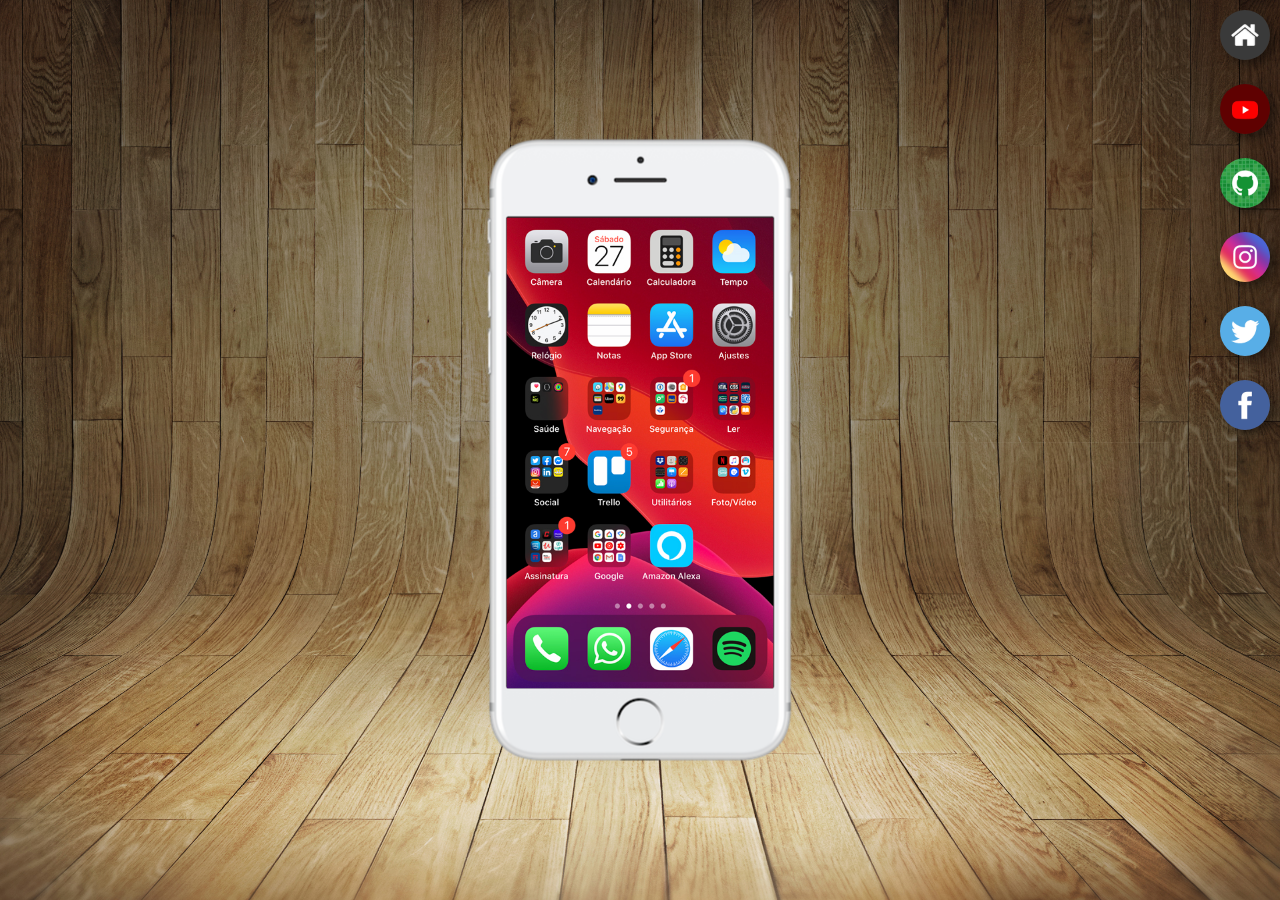
<file: index.html>
<!DOCTYPE html>
<html lang="pt-br">
<head>
    <meta charset="UTF-8">
    <meta name="viewport" content="width=device-width, initial-scale=1.0">
    <title>Projetos Redes Sociais</title>
    <link rel="shortcut icon" href="favicon.ico" type="image/x-icon">
    <link rel="stylesheet" href="estilos/style.css">
</head>
<body>
    <main>
        <section id="telefone">
            <iframe src="home.html" name="tela" id="tela" frameborder="0">
                Seu navegado não é compativel com isso.
            </iframe>
        </section>
        <section id="redes-sociais">
            <a href="#" target="tela"><img src="imagens/logo-home.jpg" alt="Home"></a><br>
            <a href="#" target="tela"><img src="imagens/logo-youtube.jpg" alt="YouTube"></a><br>
            <a href="#" target="tela"><img src="imagens/logo-github.jpg" alt="Github"></a><br>
            <a href="#" target="tela"><img src="imagens/logo-instagram.jpg" alt="Instagram"></a><br>
            <a href="#" target="tela"><img src="imagens/logo-twitter.jpg" alt="Twitter"></a><br>
            <a href="#" target="tela"><img src="imagens/logo-facebook.jpg" alt="Facebook"></a><br>
        </section>
    </main>
</body>
</html>
</file>
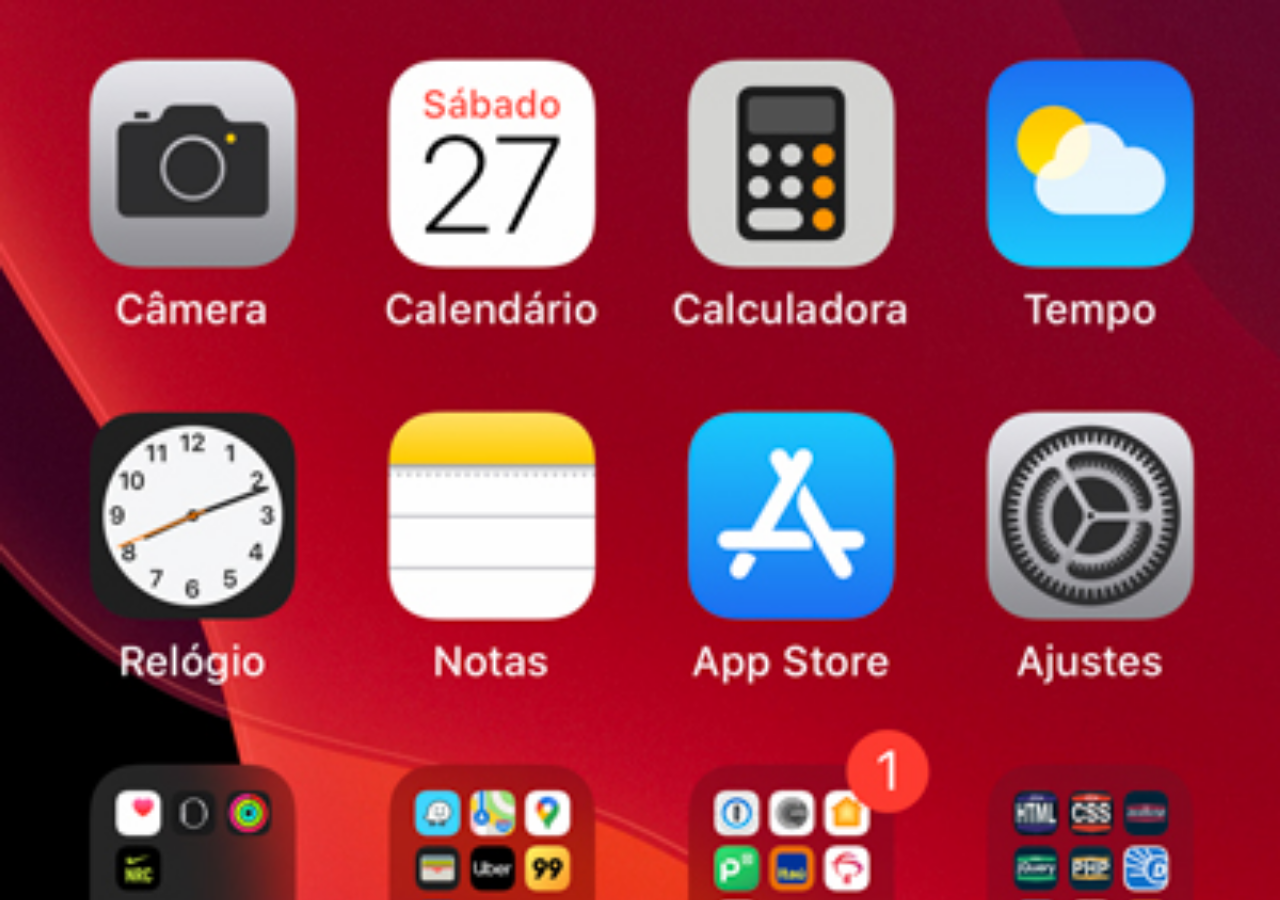
<file: home.html>
<!DOCTYPE html>
<html lang="pt-br">
<head>
    <meta charset="UTF-8">
    <meta name="viewport" content="width=device-width, initial-scale=1.0">
    <title>Document</title>
</head>
<body>
    <style>
        * {
            margin: 0;
            padding: 0;
        }
        body {
            width: 100vw;
            height: 100vh;
            background: url(imagens/tela-home.jpg) no-repeat top center;
            background-size: cover;
        }
    </style>
</body>
</html>
</file>
<file: estilos/style.css>
@charset "UTF-8";

* {
    margin: 0;
    padding: 0;
    font-family: Arial, Helvetica, sans-serif;
}
html, body {
    height: 100vh;
    width: 100vw;
    background-color: black;
}
body {
    background: url(../imagens/fundo-madeira.jpg) no-repeat top center;
    background-size: cover;
    background-attachment: fixed;
}
main {
    position: relative;
    height: 100vh;

}
section#telefone {
    position: absolute;
    top: 50%;
    left: 50%;
    transform: translate(-50%, -50%);
    height: 627px;
    width: 311px;

    background: url(../imagens/frame-iphone.png) no-repeat;
}
iframe#tela {
    position: relative;
    top: 81px;
    left: 22px;
    width: 267px;
    height: 471px;

}
section#redes-sociais {
    text-align: right;
}
section#redes-sociais img {
    width: 50px;
    margin: 10px;
    border-radius: 50%;
    box-shadow: 5px 5px 10px rgba(0, 0, 0, 0.408);
    box-sizing: border-box;
}
section#redes-sociais img:hover{
    border: 2px solid rgba(255, 255, 255, 0.682);
    transform: translate(-3px, -3px);
    transition: 0.3s border 0.5s;
}
</file>
